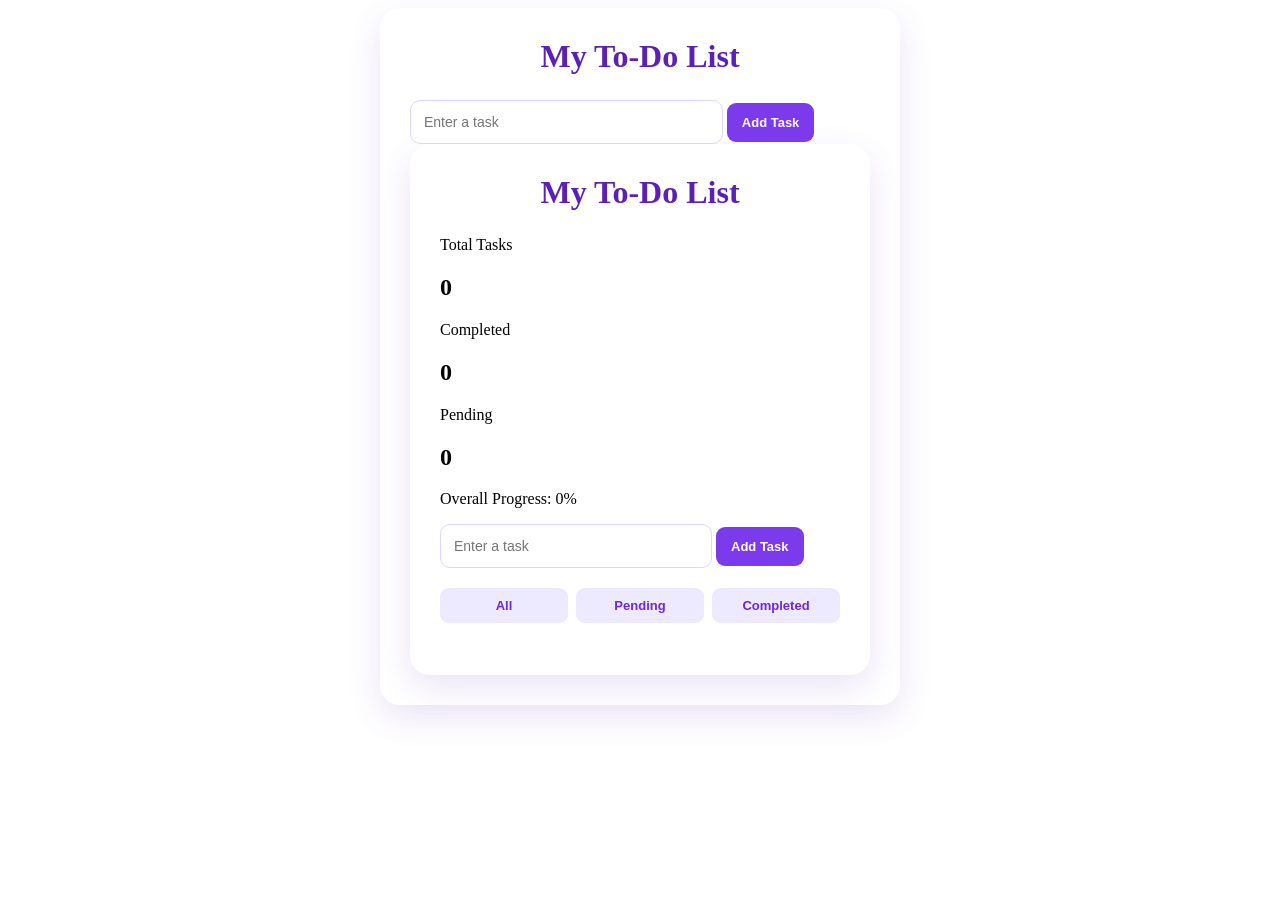
<file: index.html>
<!DOCTYPE html>
<html lang="en">
<head>
  <meta charset="UTF-8">
  <meta name="viewport" content="width=device-width, initial-scale=1.0">
  <title>My To-Do List</title>
  <link rel="stylesheet" href="style.css">
</head>
<body>
  <div class="container">
    <h1>My To-Do List</h1>
    <input type="text" placeholder="Enter a task">
    <button>Add Task</button>
    <!DOCTYPE html>
<html lang="en">
<head>
  <meta charset="UTF-8">
  <meta name="viewport" content="width=device-width, initial-scale=1.0">
  <title>My To-Do List</title>
  <link rel="stylesheet" href="style.css">
</head>
<body>
  <div class="container">
    <h1>My To-Do List</h1>
    <div class="task-stats">
  <div class="stat-card">
    <p>Total Tasks</p>
    <h2 id="totalTasks">0</h2>
  </div>

  <div class="stat-card">
    <p>Completed</p>
    <h2 id="completedTasks">0</h2>
  </div>

  <div class="stat-card">
    <p>Pending</p>
    <h2 id="pendingTasks">0</h2>
  </div>
</div>

<div class="progress-section">
  <p>Overall Progress: <span id="progressText">0%</span></p>
  <div class="progress-bar">
    <div id="progressFill"></div>
  </div>
</div>
    <input type="text" placeholder="Enter a task">
    <button>Add Task</button>
<div class="filters">
  <button onclick="filterTasks('all')">All</button>
  <button onclick="filterTasks('pending')">Pending</button>
  <button onclick="filterTasks('completed')">Completed</button>
</div>
  </div>
<script src="script.js"></script>
</body>
</html>
</file>
<file: style.css>
```css
/* Main page */
body {
  font-family: Arial, sans-serif;
  background: linear-gradient(135deg, #ede9fe, #f5f3ff, #e0e7ff);
  margin: 0;
  min-height: 100vh;
  padding: 50px 20px;
  box-sizing: border-box;
  color: #1e1b4b;
}

/* Main heading */
h1 {
  text-align: center;
  color: #5b21b6;
  font-size: 32px;
  margin-top: 0;
  margin-bottom: 25px;
}

/* Main card */
.container {
  max-width: 520px;
  margin: 0 auto;
  background: #ffffff;
  padding: 30px;
  border-radius: 20px;
  box-shadow: 0 12px 35px rgba(91, 33, 182, 0.12);
  box-sizing: border-box;
}

/* Task input */
input {
  box-sizing: border-box;
  width: 68%;
  padding: 13px;
  border: 1px solid #ddd6fe;
  border-radius: 10px;
  outline: none;
  font-size: 14px;
  transition: 0.2s;
}

input:focus {
  border-color: #8b5cf6;
  box-shadow: 0 0 0 3px #8b5cf620;
}

/* All buttons */
button {
  padding: 12px 15px;
  background: #7c3aed;
  color: white;
  border: none;
  border-radius: 9px;
  cursor: pointer;
  font-size: 13px;
  font-weight: bold;
  transition: 0.2s;
}

button:hover {
  background: #5b21b6;
  transform: translateY(-1px);
}

/* Filter buttons */
.filters {
  display: flex;
  gap: 8px;
  margin-top: 20px;
  margin-bottom: 22px;
}

.filters button {
  flex: 1;
  padding: 10px 8px;
  background: #ede9fe;
  color: #6d28d9;
}

.filters button:hover {
  background: #ddd6fe;
}

/* Task list */
.container ul {
  list-style: none;
  padding: 0;
  margin: 0;
}

.container li {
  display: flex;
  align-items: center;
  gap: 8px;
  margin-bottom: 12px;
  padding: 12px;
  background: #faf9ff;
  border: 1px solid #ede9fe;
  border-radius: 12px;
  flex-wrap: wrap;
}

.container li span {
  flex: 1;
  min-width: 120px;
  overflow-wrap: anywhere;
}

/* Small task buttons */
.container li button {
  margin: 0;
  padding: 8px 10px;
  font-size: 12px;
}

/* Mobile screen */
@media (max-width: 480px) {
  body {
    padding: 25px 12px;
  }

  .container {
    padding: 20px 15px;
  }

  h1 {
    font-size: 26px;
  }

  input {
    width: 100%;
    margin-bottom: 10px;
  }

  .container > button {
    width: 100%;
  }

  .container li {
    gap: 6px;
  }
}
```
</file>
